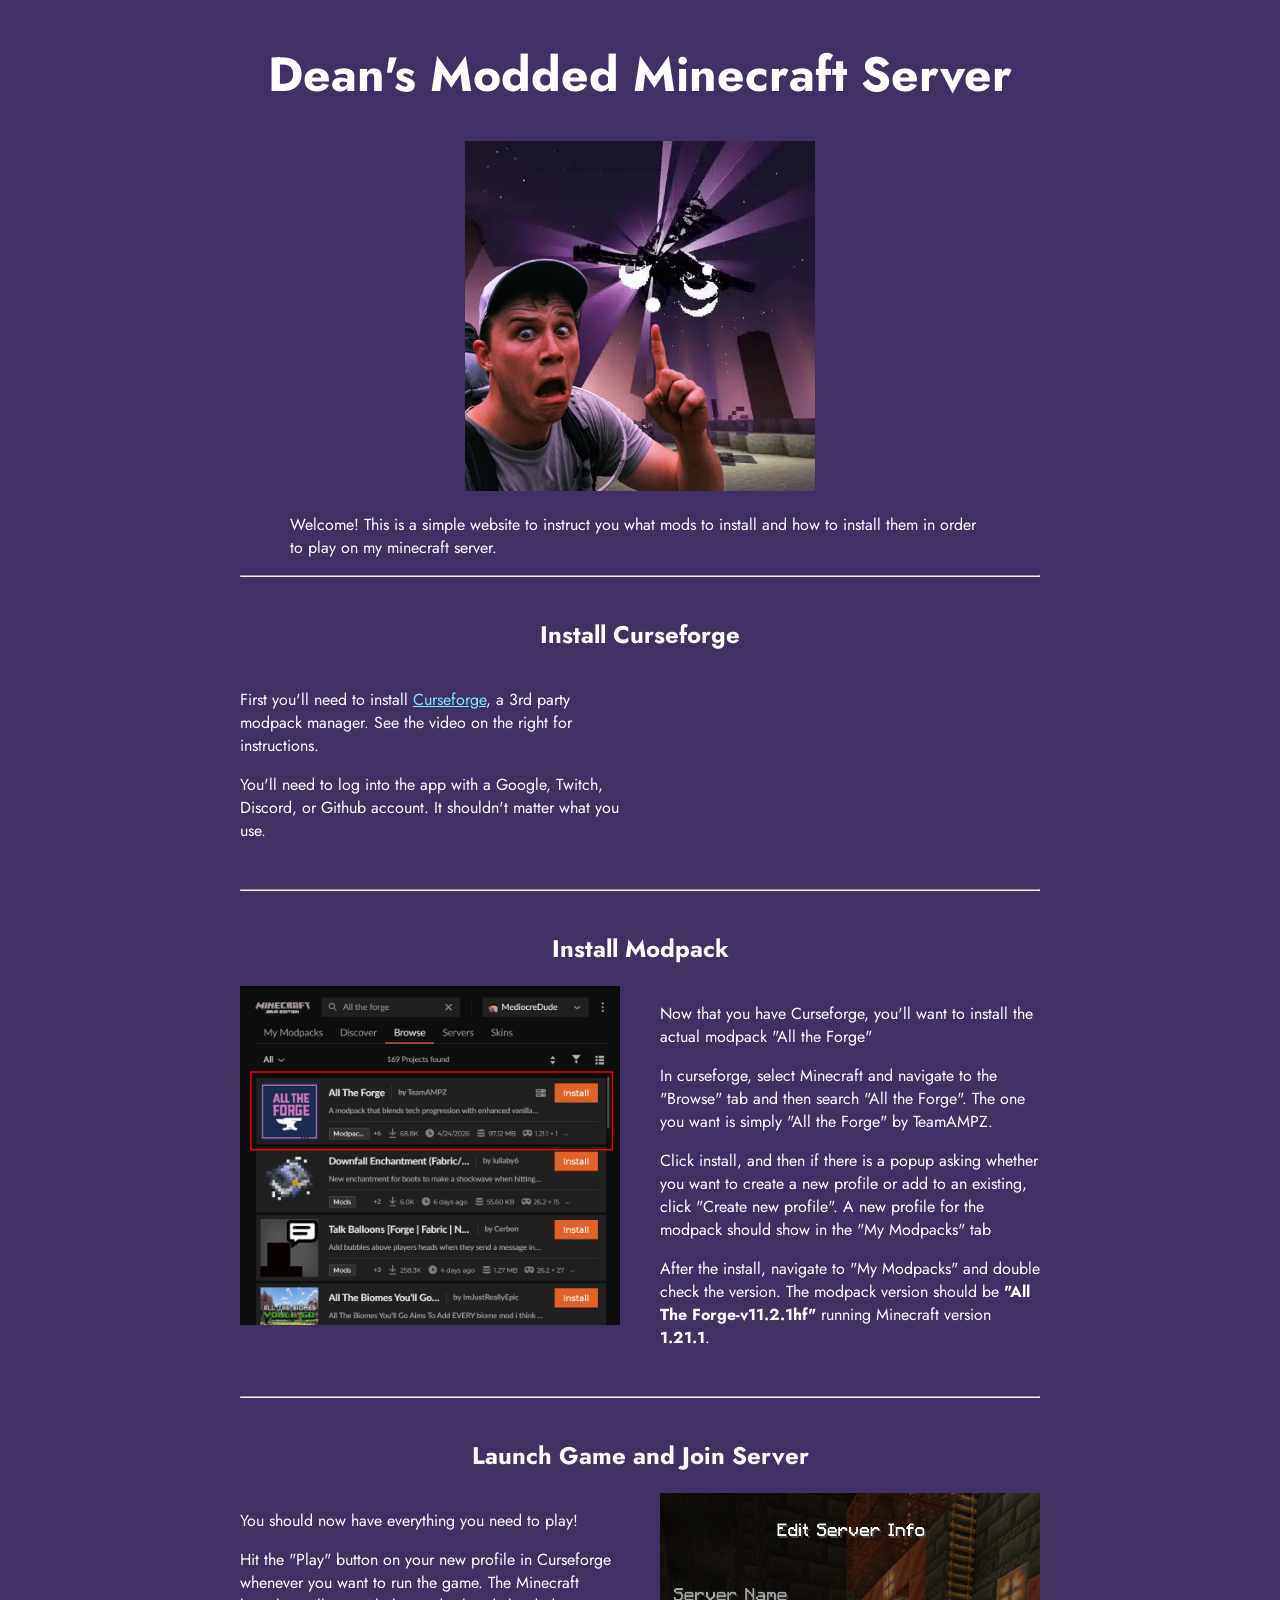
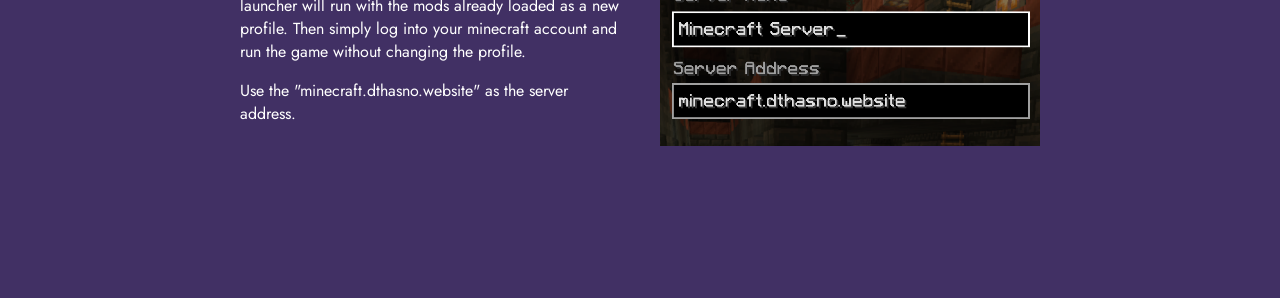
<file: index.html>
<!DOCTYPE html>
<html>
<head>
    <title>Dean's Minecraft Server</title>
    <link rel="preconnect" href="https://fonts.googleapis.com">
    <link rel="preconnect" href="https://fonts.gstatic.com" crossorigin>
    <link href="https://fonts.googleapis.com/css2?family=Jost:wght@500&display=swap" rel="stylesheet">
    <!-- <link rel="icon" type="image/x-icon" href="https://dthasno.website/favicon.png"> -->
    <style>
        body {
            background-color: #413064;
            font-family: 'Jost', sans-serif;
            min-height: 100vh;
            display: flex;
            flex-direction: column;
            align-items: center;
        }
        .title-text {
            text-align: center;
            width: 800px;
            color: white;
            font-size: x-large;
        }
        .linkbar {
            margin-top: 30px;
            padding: 10px;
            text-align: right;
            width: 800px;
            color: white;
        }
        .linkbar a {
            margin-right: 15px;
            text-decoration: none;
            color: rgb(127, 193, 255);
        }
        .homelink{
            margin-top: 30px;
            padding: 10px;
            text-align: left;
            width: 800px;
            color: white;
        }
        .homelink a {
            margin-left: 15px;
            text-decoration: none;
            color: rgb(127, 193, 255);
        }
        .content {
            width: 800px;
            color: white;
        }
        .blog-post {
            margin-bottom: 20px;
        }

        a {
            color:rgb(127, 229, 255);
        }

        .section-header{
            text-align: center;
            margin-top: 40px;
            margin-bottom: 20px;
        }

        .unified-container{
            margin-left: 50px;
            margin-right: 50px;
        }

        .split-container {
            width: 100%;
            height: 100%;
            display: flex;
        }
        .split-left{
            margin-right: 20px;
        }
        .split-right {
            margin-left: 20px;
        }
        .split-66{
            width: 66.667%;
        }
        .split-33{
            width: 33.333%;
        }
        .split-50{
            width: 50%;
        }
        .split-25{
            width: 25%;
        }

        img.web-image{
            width: 100%;
            height: auto;
        }

        iframe.youtube{
            width: 100%;
            height: 100%;
        }

        img.book-cover{
            width: 100%;
            height: auto;
        }

        div.teaserscroll {
            overflow: auto;
            white-space: nowrap;
        }

        img.teaser{
            height: 250px;
        }

        
        div.flex-column{
            display: flex;
            justify-content: center;
            flex-direction: column;
        }

        
        div.flex-row{
            display: flex;
            justify-content: center;
            flex-direction: row;
        }
    </style>
</head>
<body>
    
    <div class="title-text">
        <h1>Dean's Modded Minecraft Server</h1>
    </div>

    <div class="content">
        
        <div class="unified-container">
            
            <div class="flex-row">
                <div class="split-50">
                    <img class="web-image" src="./img/soy.png">
                </div>
            </div>
            <!-- <div class="split-right split-66 vertical-aligned-text"> -->
                <p>
                    Welcome! This is a simple website to instruct you what mods to install and how to install them in order to play on my minecraft server.
                </p>
            <!-- </div> -->
        </div>

        <hr/> 
        <!--  - - - - - - - - - - - - - - - - - - - - - - - - - - - - - - - - - - - - - - - - - - - - - - - - - - - - - - - - - - - - -  -->

        <div class="section-header">
            <h2>Install Curseforge</h2>
        </div>
        <div class="split-container">
            <div class="split-left split-50">
                <p>
                    First you'll need to install <a href="https://www.curseforge.com/download/app">Curseforge</a>, a 3rd party modpack manager. See the video on the right for instructions.
                </p>
                <p>
                    You'll need to log into the app with a Google, Twitch, Discord, or Github account. It shouldn't matter what you use.
                </p>
            </div>
            <div class="split-right split-50">
                <iframe class="youtube" src="https://www.youtube.com/embed/BMBM3RE0EyY" title="How To Install CurseForge For Mods &amp; Modpacks - Full Guide" frameborder="0" allow="accelerometer; autoplay; clipboard-write; encrypted-media; gyroscope; picture-in-picture; web-share" allowfullscreen>></iframe>
            </div>
            
        </div>
        <br/>
        <hr/>
        <!--  - - - - - - - - - - - - - - - - - - - - - - - - - - - - - - - - - - - - - - - - - - - - - - - - - - - - - - - - - - - - -  -->

        <div class="section-header">
            <h2>Install Modpack</h2>
        </div>
        
        <div class="split-container">


            <div class="split-left split-50">
                <img class="web-image" src="./img/cf0.png">
            </div>
            <div class="split-right split-50">
                <p>
                    Now that you have Curseforge, you'll want to install the actual modpack "All the Forge"
                </p>
                <p>
                    In curseforge, select Minecraft and navigate to the "Browse" tab and then search "All the Forge". The one you want is simply "All the Forge" by TeamAMPZ.
                </p>
                <p>
                    Click install, and then if there is a popup asking whether you want to create a new profile or add to an existing, click "Create new profile". A new profile for the modpack should show in the "My Modpacks" tab
                </p>
                <p>
                    After the install, navigate to "My Modpacks" and double check the version. The modpack version should be <b>"All The Forge-v11.2.1hf"</b> running Minecraft version <b>1.21.1</b>.
                </p>
            </div>
            
        </div>
        
        <br/>
        <hr/>
        <!--  - - - - - - - - - - - - - - - - - - - - - - - - - - - - - - - - - - - - - - - - - - - - - - - - - - - - - - - - - - - - -  -->
        <div class="section-header">
            <h2>Launch Game and Join Server</h2>
        </div>
        <div class="split-container">
            <div class="split-left split-50">
                <p>
                    You should now have everything you need to play!
                </p>
                <p>
                    Hit the "Play" button on your new profile in Curseforge whenever you want to run the game. The Minecraft launcher will run with the mods already loaded as a new profile. Then simply log into your minecraft account and run the game without changing the profile.
                </p>
                <p>
                    Use the "minecraft.dthasno.website" as the server address.
                </p>
            </div>
            <div class="split-right split-50">
                <img class="web-image" src="./img/mc-address-prompt.png"/>
            </div>
        </div>
        
        <br/>
        <br/>
        <br/>
        <br/>
        <br/>
        <br/>
    </div>
</body>

</html>
</file>
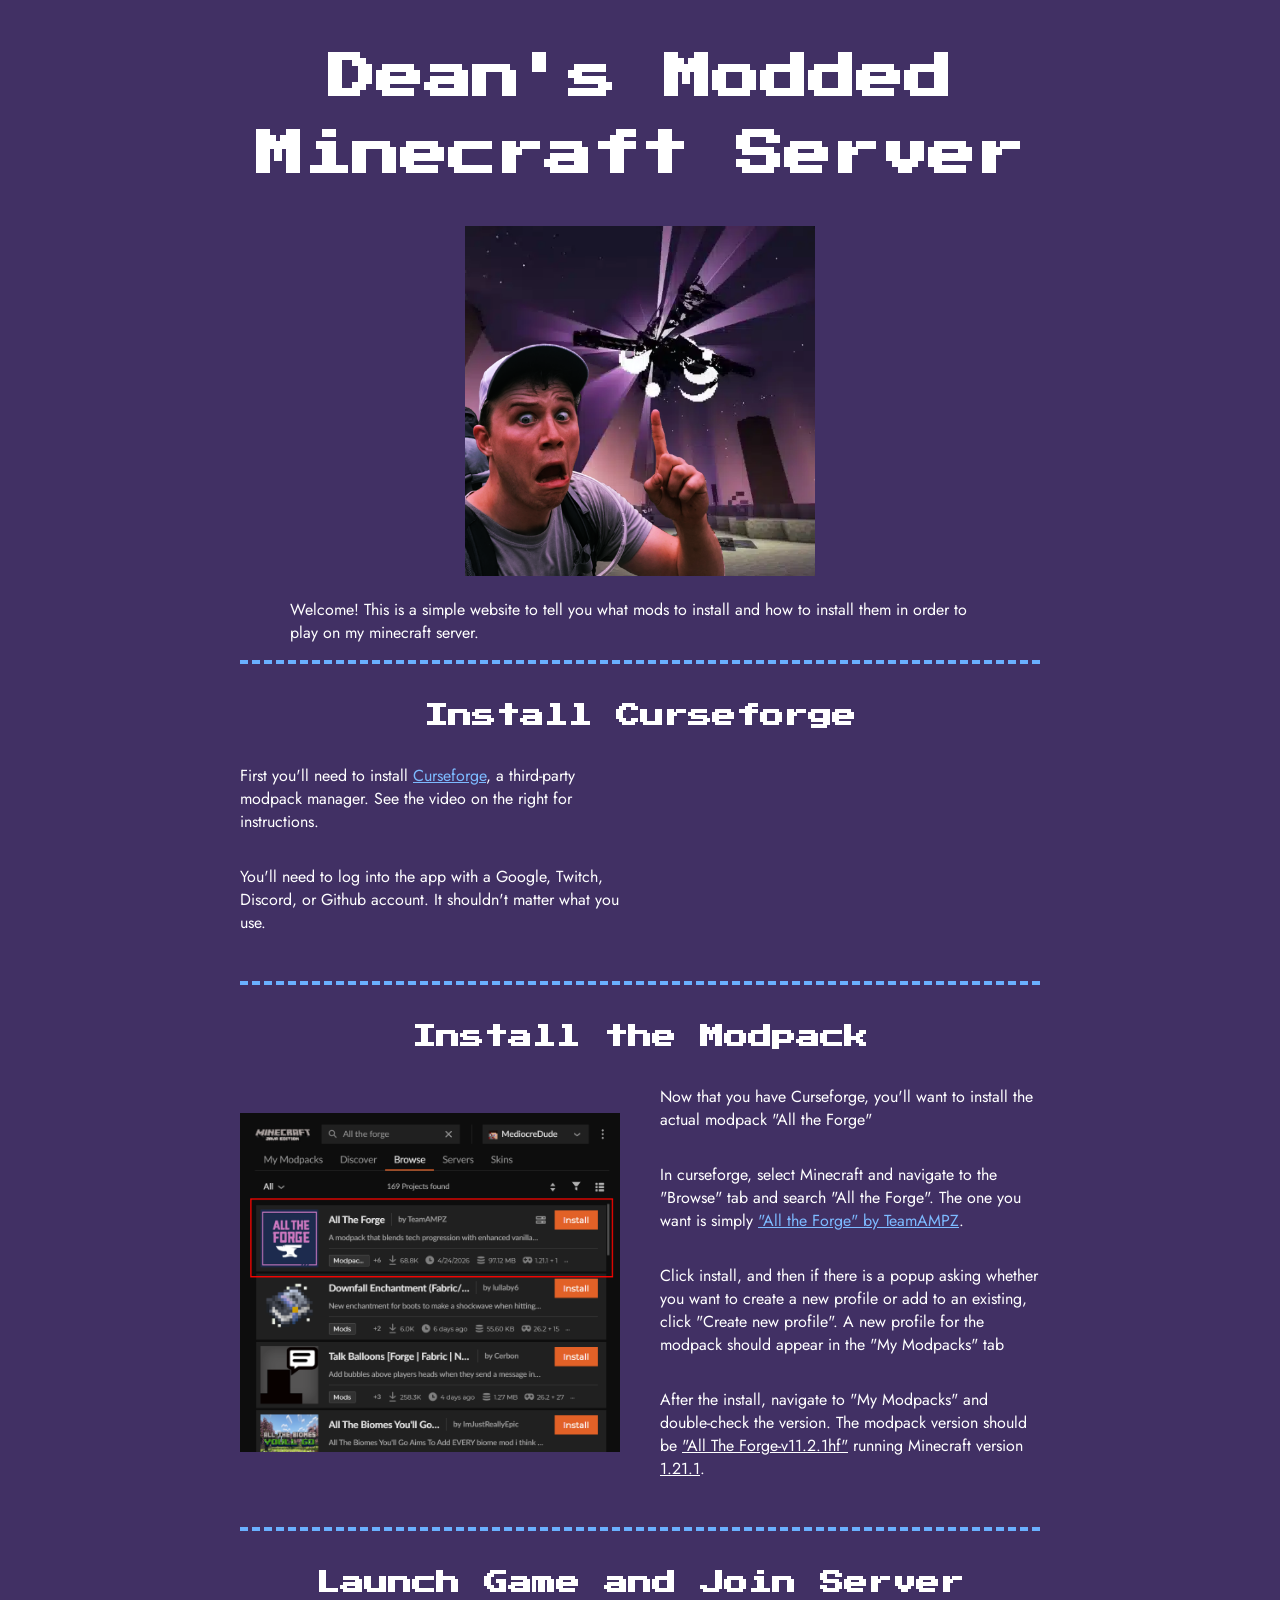
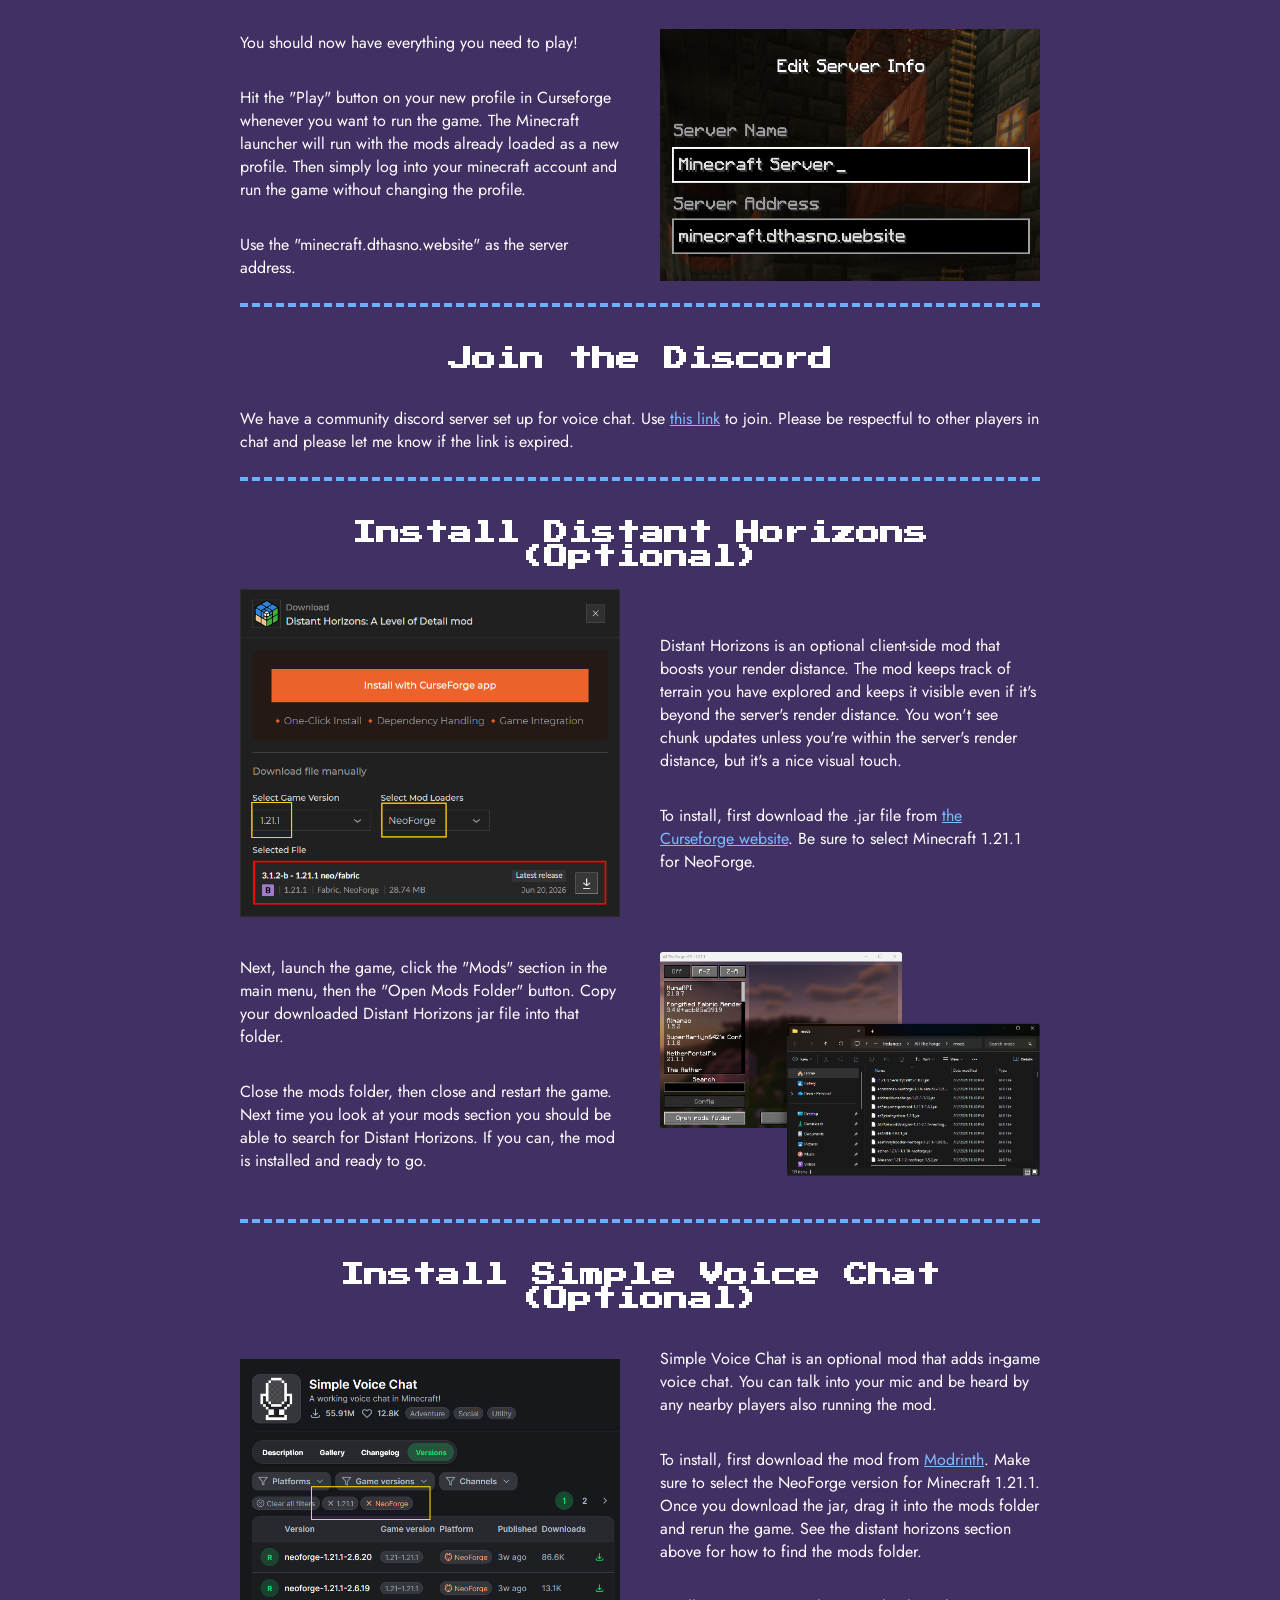
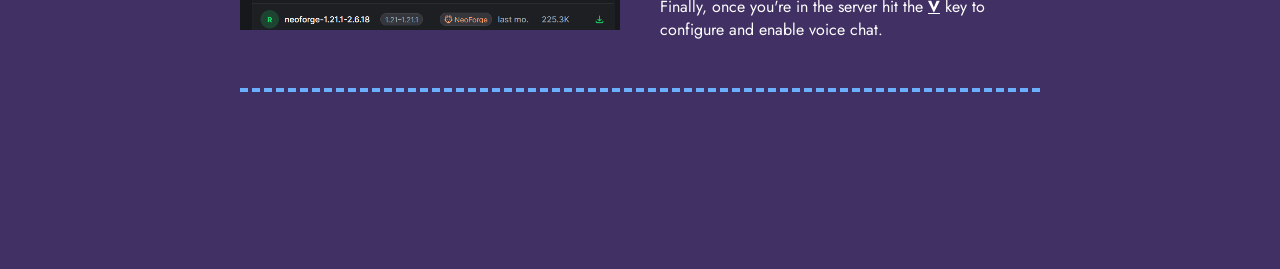
<file: site/index.html>
<!DOCTYPE html>
<html>
<head>
    <title>Dean's Minecraft Server</title>
    <link rel="preconnect" href="https://fonts.googleapis.com">
    <link rel="preconnect" href="https://fonts.gstatic.com" crossorigin>
    <link href="https://fonts.googleapis.com/css2?family=Jost:wght@500&family=Press+Start+2P&display=swap" rel="stylesheet">
    <link rel="icon" type="image/x-icon" href="favicon.png">
    <link rel="stylesheet" href="styles.css">

    <meta property="og:title" content="Dean's Modded Minecraft Server">
    <meta property="og:description" content="Modpack install guide and how to join.">
    <meta property="og:image" content="https://minecraft.dthasno.website/img/soy.png">
    <meta property="og:url" content="https://minecraft.dthasno.website/">
    <meta property="og:type" content="website">
    <meta name="twitter:card" content="summary_large_image">
    <meta name="theme-color" content="#413064">
</head>
<body>
    
    <div class="title-text">
        <h1>Dean's Modded Minecraft Server</h1>
    </div>

    <div class="content">
        
        <div class="unified-container">
            
            <div class="flex-row">
                <div class="split-50">
                    <img class="web-image" src="./img/soy.png">
                </div>
            </div>
            <!-- <div class="split-right split-66 vertical-aligned-text"> -->
                <p>
                    Welcome! This is a simple website to tell you what mods to install and how to install them in order to play on my minecraft server.
                </p>
            <!-- </div> -->
        </div>

        <hr/> 
        <!--  - - - - - - - - - - - - - - - - - - - - - - - - - - - - - - - - - - - - - - - - - - - - - - - - - - - - - - - - - - - - -  -->

        <div class="section-header">
            <h2>Install Curseforge</h2>
        </div>
        <div class="split-container">
            <div class="split-left split-50 flex-column">
                <p>
                    First you'll need to install <a href="https://www.curseforge.com/download/app">Curseforge</a>, a third-party modpack manager. See the video on the right for instructions.
                </p>
                <p>
                    You'll need to log into the app with a Google, Twitch, Discord, or Github account. It shouldn't matter what you use.
                </p>
            </div>
            <div class="split-right split-50 flex-column">
                <iframe class="youtube" src="https://www.youtube.com/embed/BMBM3RE0EyY" title="How To Install CurseForge For Mods &amp; Modpacks - Full Guide" frameborder="0" allow="accelerometer; autoplay; clipboard-write; encrypted-media; gyroscope; picture-in-picture; web-share" allowfullscreen>></iframe>
            </div>
            
        </div>
        <br/>
        <hr/>
        <!--  - - - - - - - - - - - - - - - - - - - - - - - - - - - - - - - - - - - - - - - - - - - - - - - - - - - - - - - - - - - - -  -->

        <div class="section-header">
            <h2>Install the Modpack</h2>
        </div>
        
        <div class="split-container">


            <div class="split-left split-50 flex-column">
                <img class="web-image" src="./img/cf0.png">
            </div>
            <div class="split-right split-50 flex-column">
                <p>
                    Now that you have Curseforge, you'll want to install the actual modpack "All the Forge"
                </p>
                <p>
                    In curseforge, select Minecraft and navigate to the "Browse" tab and search "All the Forge". The one you want is simply <a href="https://www.curseforge.com/minecraft/modpacks/all-the-forge">"All the Forge" by TeamAMPZ</a>.
                </p>
                <p>
                    Click install, and then if there is a popup asking whether you want to create a new profile or add to an existing, click "Create new profile". A new profile for the modpack should appear in the "My Modpacks" tab
                </p>
                <p>
                    After the install, navigate to "My Modpacks" and double-check the version. The modpack version should be <u>"All The Forge-v11.2.1hf"</u> running Minecraft version <u>1.21.1</u>.
                </p>
            </div>
            
        </div>
        
                <br/>
        <hr/>
        <!--  - - - - - - - - - - - - - - - - - - - - - - - - - - - - - - - - - - - - - - - - - - - - - - - - - - - - - - - - - - - - -  -->
        <div class="section-header">
            <h2>Launch Game and Join Server</h2>
        </div>
        <div class="split-container">
            <div class="split-left split-50 flex-column">
                <p>
                    You should now have everything you need to play!
                </p>
                <p>
                    Hit the "Play" button on your new profile in Curseforge whenever you want to run the game. The Minecraft launcher will run with the mods already loaded as a new profile. Then simply log into your minecraft account and run the game without changing the profile.
                </p>
                <p>
                    Use the "minecraft.dthasno.website" as the server address.
                </p>
            </div>
            <div class="split-right split-50 flex-column">
                <img class="web-image" src="./img/mc-address-prompt.png"/>
            </div>
        </div>
        <hr/>

        <!--  - - - - - - - - - - - - - - - - - - - - - - - - - - - - - - - - - - - - - - - - - - - - - - - - - - - - - - - - - - - - -  -->
        <div class="section-header">
            <h2>Join the Discord</h2>
        </div>
        <div class="split-container">
            <p>
                We have a community discord server set up for voice chat. Use <a href="__DISCORD_INVITE__">this link</a> to join. 
                Please be respectful to other players in chat and please let me know if the link is expired.
            </p>
        </div>
        <hr/>
        <!--  - - - - - - - - - - - - - - - - - - - - - - - - - - - - - - - - - - - - - - - - - - - - - - - - - - - - - - - - - - - - -  -->

        <div class="section-header">
            <h2>Install Distant Horizons (Optional)</h2>
        </div>
       
        <div class="split-container">
            <div class="split-left split-50 flex-column">
                <img class="web-image" src="./img/dh-download.png">
            </div>
            <div class="split-right split-50 flex-column">
                 <p>
                    Distant Horizons is an optional client-side mod that boosts your render distance. 
                    The mod keeps track of terrain you have explored and keeps it visible even if it's beyond
                    the server's render distance. You won't see chunk updates unless you're within the server's 
                    render distance, but it's a nice visual touch.
                </p>
                <p>
                    To install, first download the .jar file from <a href="https://www.curseforge.com/minecraft/mc-mods/distant-horizons">the Curseforge website</a>. 
                    Be sure to select Minecraft 1.21.1 for NeoForge.
                </p>
            </div>
        </div>
        <br/>
        <div class="split-container">
            <div class="split-left split-50 flex-column">
                
                <p>
                    Next, launch the game, click the "Mods" section in the main menu, then the 
                    "Open Mods Folder" button. Copy your downloaded Distant Horizons jar file into that folder.
                </p>
                <p>
                    Close the mods folder, then close and restart the game. Next time you look at your mods 
                    section you should be able to search for Distant Horizons. If you can, the mod is installed
                    and ready to go.
                </p>

            </div>
            <div class="split-right split-50 flex-column">
                <img class="web-image" src="./img/mods-folder.png">
            </div>
        </div>
        <br/>
        <hr/>
        <!--  - - - - - - - - - - - - - - - - - - - - - - - - - - - - - - - - - - - - - - - - - - - - - - - - - - - - - - - - - - - - -  -->

        <div class="section-header">
            <h2>Install Simple Voice Chat (Optional)</h2>
        </div>
        <div class="split-container">
            <div class="split-left split-50 flex-column">
                <img class="web-image" src="./img/svc-download.png">
            </div>
            <div class="split-right split-50 flex-column">
                <p>
                    Simple Voice Chat is an optional mod that adds in-game voice chat. You can talk into your mic and be heard by any nearby players also running the mod.
                </p>
                <p>
                    To install, first download the mod from <a href="https://modrinth.com/plugin/simple-voice-chat/versions?l=neoforge">Modrinth</a>. Make sure to select the NeoForge version for Minecraft 1.21.1.
                    Once you download the jar, drag it into the mods folder and rerun the game. See the distant horizons section above for how to find the mods folder.
                </p>
                <p>Finally, once you're in the server hit the <u><b>V</b></u> key to configure and enable voice chat.</p>
            </div>
        </div>
        <br/>
        <hr/>

        <br/>
        
        <br/>
        <br/>
        <br/>
        <br/>
        <br/>
        <br/>
    </div>
</body>

</html>
</file>
<file: site/styles.css>
:root {
    /* Color palette */
    --color-bg: #413064;
    --color-text: white;
    --color-link: #6ab0ff;
    --color-link-alt: #7dbaff;
    --color-hr: #6ab0ff;  
}

hr {
    border: none;
    border-top: 4px dashed var(--color-hr);
}

body {
    background-color: var(--color-bg);
    font-family: 'Jost', sans-serif;
    min-height: 100vh;
    display: flex;
    flex-direction: column;
    align-items: center;
}
.title-text {
    text-align: center;
    width: 800px;
    color: var(--color-text);
    font-size: x-large;
}
h1, h2, h3, h4, h5, h6 {
    font-family: 'Press Start 2P', cursive;
}
.title-text h1 {
    line-height: 1.6;
}
.linkbar {
    margin-top: 30px;
    padding: 10px;
    text-align: right;
    width: 800px;
    color: var(--color-text);
}
.linkbar a {
    margin-right: 15px;
    text-decoration: none;
    color: var(--color-link);
}
.homelink {
    margin-top: 30px;
    padding: 10px;
    text-align: left;
    width: 800px;
    color: var(--color-text);
}
.homelink a {
    margin-left: 15px;
    text-decoration: none;
    color: var(--color-link);
}
.content {
    width: 800px;
    color: var(--color-text);
}
.blog-post {
    margin-bottom: 20px;
}

a {
    color: var(--color-link-alt);
}

.section-header {
    text-align: center;
    margin-top: 40px;
    margin-bottom: 20px;
}

.unified-container {
    margin-left: 50px;
    margin-right: 50px;
}

.split-container {
    width: 100%;
    height: 100%;
    display: flex;
}
.split-left {
    margin-right: 20px;
}
.split-right {
    margin-left: 20px;
}
.split-66 {
    width: 66.667%;
}
.split-33 {
    width: 33.333%;
}
.split-50 {
    width: 50%;
}
.split-25 {
    width: 25%;
}

img.web-image {
    width: 100%;
    height: auto;
}

iframe.youtube {
    width: 100%;
    height: 100%;
}

img.book-cover {
    width: 100%;
    height: auto;
}

div.teaserscroll {
    overflow: auto;
    white-space: nowrap;
}

img.teaser {
    height: 250px;
}

div.flex-column {
    display: flex;
    justify-content: center;
    flex-direction: column;
}

div.flex-row {
    display: flex;
    justify-content: center;
    flex-direction: row;
}
</file>
